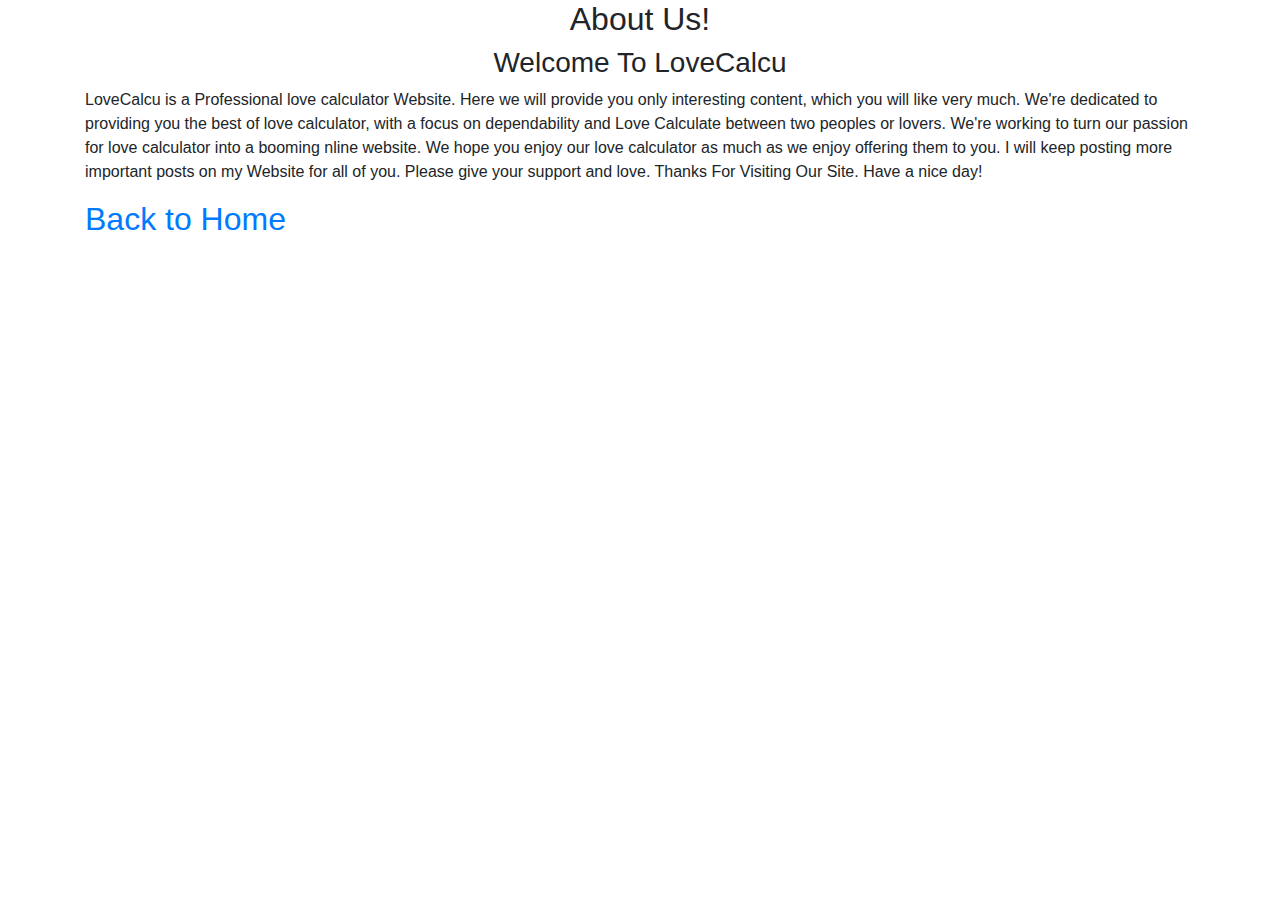
<file: about.html>
<!DOCTYPE html>
<html lang="en">
    <head>
        <title>About Us - Lovecalcu</title>
        <!-- Required meta tags -->
        <meta charset="utf-8" />
        <meta name="viewport" content="width=device-width, initial-scale=1, shrink-to-fit=no" />
        <link rel="stylesheet" href="https://stackpath.bootstrapcdn.com/bootstrap/4.3.1/css/bootstrap.min.css" integrity="sha384-ggOyR0iXCbMQv3Xipma34MD+dH/1fQ784/j6cY/iJTQUOhcWr7x9JvoRxT2MZw1T" crossorigin="anonymous" />
    </head>
    <body>
        <div class="container">
            <h2 style="text-align: center;">About Us!</h2>
            <h3 style="text-align: center;">Welcome To LoveCalcu</h3>
            <p>
                LoveCalcu is a Professional love calculator Website. Here we will provide you only interesting content, which you will like very much. We're dedicated to providing you the best of love calculator, with a focus on
                dependability and Love Calculate between two peoples or lovers. We're working to turn our passion for love calculator into a booming nline website. We hope you enjoy our love calculator as much as we enjoy offering them to
                you. I will keep posting more important posts on my Website for all of you. Please give your support and love. Thanks For Visiting Our Site. Have a nice day!
            </p>
            <h2><a href="https://lovecalcu.com/">Back to Home</a></h2>
        </div>
        <script src="https://code.jquery.com/jquery-3.3.1.slim.min.js" integrity="sha384-q8i/X+965DzO0rT7abK41JStQIAqVgRVzpbzo5smXKp4YfRvH+8abtTE1Pi6jizo" crossorigin="anonymous"></script>
        <script src="https://cdnjs.cloudflare.com/ajax/libs/popper.js/1.14.7/umd/popper.min.js" integrity="sha384-UO2eT0CpHqdSJQ6hJty5KVphtPhzWj9WO1clHTMGa3JDZwrnQq4sF86dIHNDz0W1" crossorigin="anonymous"></script>
        <script src="https://stackpath.bootstrapcdn.com/bootstrap/4.3.1/js/bootstrap.min.js" integrity="sha384-JjSmVgyd0p3pXB1rRibZUAYoIIy6OrQ6VrjIEaFf/nJGzIxFDsf4x0xIM+B07jRM" crossorigin="anonymous"></script>
    </body>
</html>
</file>
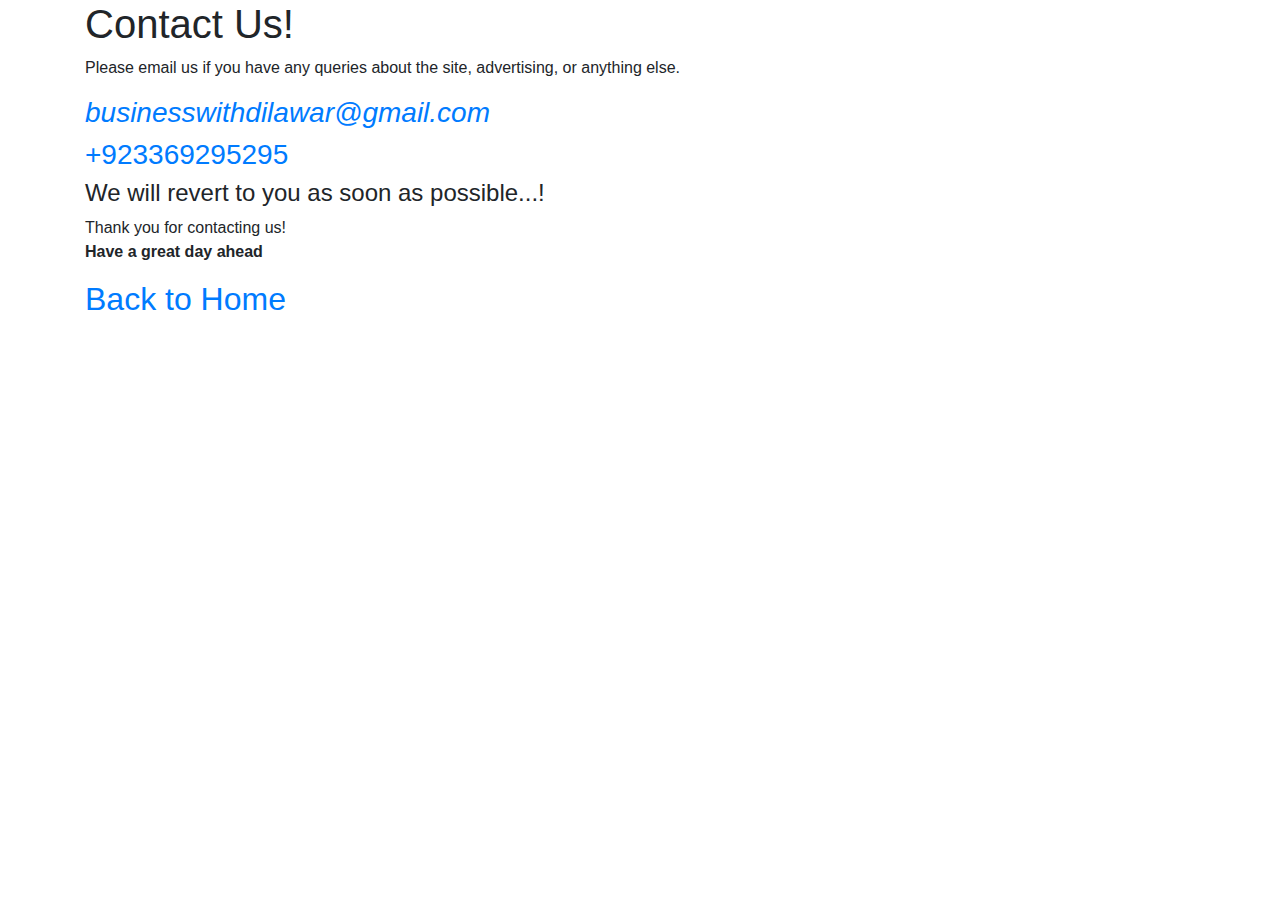
<file: contact.html>
<!DOCTYPE html>
<html lang="en">
    <head>
        <title>Contact Us - Lovecalcu</title>
        <!-- Required meta tags -->
        <meta charset="utf-8" />
        <meta name="viewport" content="width=device-width, initial-scale=1, shrink-to-fit=no" />
        <link rel="stylesheet" href="https://stackpath.bootstrapcdn.com/bootstrap/4.3.1/css/bootstrap.min.css" integrity="sha384-ggOyR0iXCbMQv3Xipma34MD+dH/1fQ784/j6cY/iJTQUOhcWr7x9JvoRxT2MZw1T" crossorigin="anonymous" />
    </head>
    <body>
        <div class="container">
            <h1>Contact Us!</h1>
            <p>Please email us if you have any queries about the site, advertising, or anything else.</p>

            <h3>
                <i><a href="mailto:businesswithdilawar@gmail.com">businesswithdilawar@gmail.com</a></i>
            </h3>
            <h3><a href="tel:+923369295295">+923369295295</a></h3>
            <h4>We will revert to you as soon as possible...!</h4>
            <p>
                Thank you for contacting us! <br />
                <b>Have a great day ahead</b>
            </p>
            <h2><a href="https://lovecalcu.com">Back to Home</a></h2>
        </div>
        <script src="https://code.jquery.com/jquery-3.3.1.slim.min.js" integrity="sha384-q8i/X+965DzO0rT7abK41JStQIAqVgRVzpbzo5smXKp4YfRvH+8abtTE1Pi6jizo" crossorigin="anonymous"></script>
        <script src="https://cdnjs.cloudflare.com/ajax/libs/popper.js/1.14.7/umd/popper.min.js" integrity="sha384-UO2eT0CpHqdSJQ6hJty5KVphtPhzWj9WO1clHTMGa3JDZwrnQq4sF86dIHNDz0W1" crossorigin="anonymous"></script>
        <script src="https://stackpath.bootstrapcdn.com/bootstrap/4.3.1/js/bootstrap.min.js" integrity="sha384-JjSmVgyd0p3pXB1rRibZUAYoIIy6OrQ6VrjIEaFf/nJGzIxFDsf4x0xIM+B07jRM" crossorigin="anonymous"></script>
    </body>
</html>
</file>
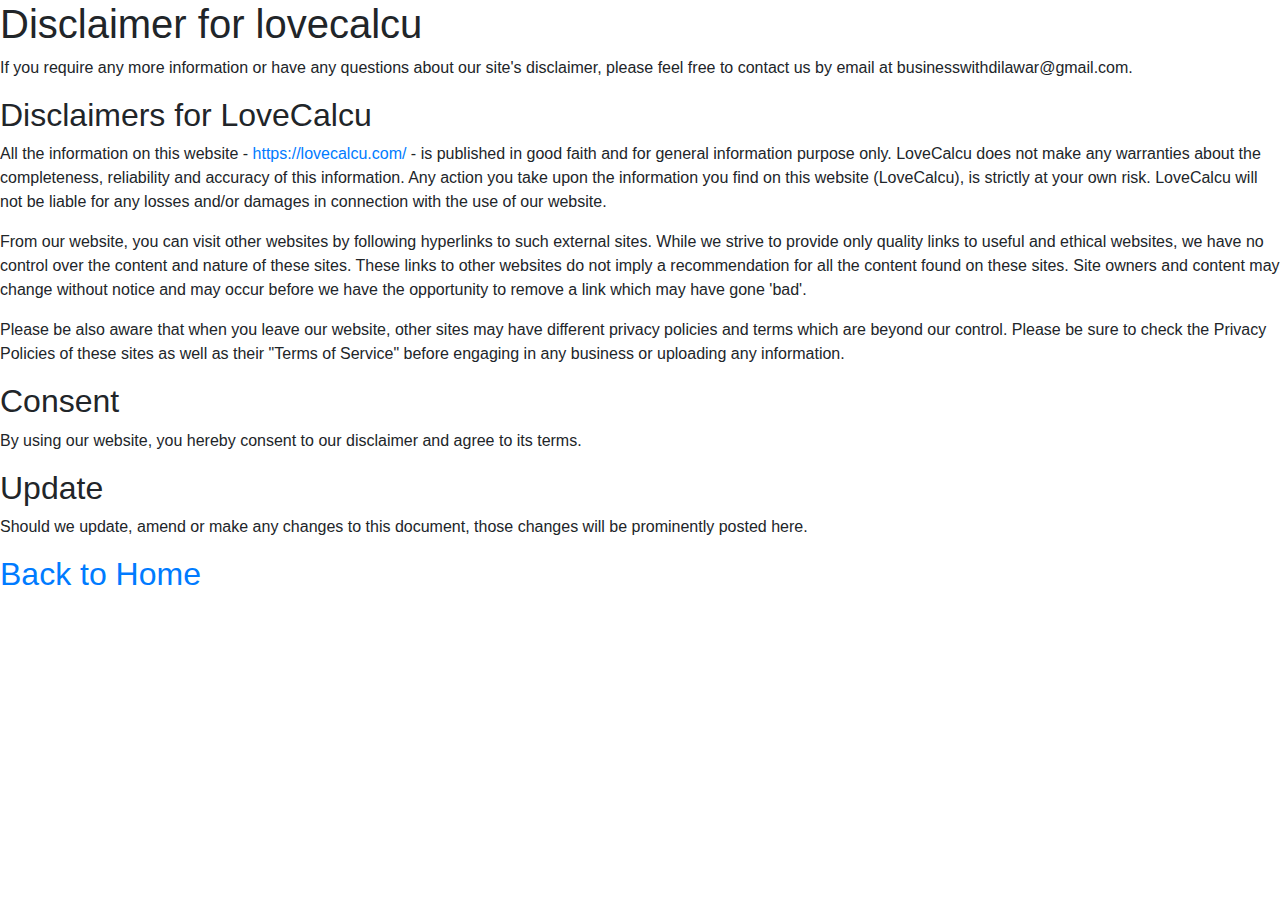
<file: copyright.html>
<!DOCTYPE html>
<html lang="en">
    <head>
        <title>Copyright Desclaimer - Lovecalcu</title>
        <!-- Required meta tags -->
        <meta charset="utf-8" />
        <meta name="viewport" content="width=device-width, initial-scale=1, shrink-to-fit=no" />
        <link rel="stylesheet" href="https://stackpath.bootstrapcdn.com/bootstrap/4.3.1/css/bootstrap.min.css" integrity="sha384-ggOyR0iXCbMQv3Xipma34MD+dH/1fQ784/j6cY/iJTQUOhcWr7x9JvoRxT2MZw1T" crossorigin="anonymous" />
    </head>
    <body>
        <h1>Disclaimer for lovecalcu</h1>

        <p>If you require any more information or have any questions about our site's disclaimer, please feel free to contact us by email at businesswithdilawar@gmail.com.</p>

        <h2>Disclaimers for LoveCalcu</h2>

        <p>
            All the information on this website - <a href="https://lovecalcu.com">https://lovecalcu.com/ </a>- is published in good faith and for general information purpose only. LoveCalcu does not make any warranties about the
            completeness, reliability and accuracy of this information. Any action you take upon the information you find on this website (LoveCalcu), is strictly at your own risk. LoveCalcu will not be liable for any losses and/or damages
            in connection with the use of our website.
        </p>

        <p>
            From our website, you can visit other websites by following hyperlinks to such external sites. While we strive to provide only quality links to useful and ethical websites, we have no control over the content and nature of these
            sites. These links to other websites do not imply a recommendation for all the content found on these sites. Site owners and content may change without notice and may occur before we have the opportunity to remove a link which
            may have gone 'bad'.
        </p>

        <p>
            Please be also aware that when you leave our website, other sites may have different privacy policies and terms which are beyond our control. Please be sure to check the Privacy Policies of these sites as well as their "Terms of
            Service" before engaging in any business or uploading any information.
        </p>

        <h2>Consent</h2>

        <p>By using our website, you hereby consent to our disclaimer and agree to its terms.</p>

        <h2>Update</h2>

        <p>Should we update, amend or make any changes to this document, those changes will be prominently posted here.</p>
        <h2><a href="https://lovecalcu.com">Back to Home</a></h2>
        <script src="https://code.jquery.com/jquery-3.3.1.slim.min.js" integrity="sha384-q8i/X+965DzO0rT7abK41JStQIAqVgRVzpbzo5smXKp4YfRvH+8abtTE1Pi6jizo" crossorigin="anonymous"></script>
        <script src="https://cdnjs.cloudflare.com/ajax/libs/popper.js/1.14.7/umd/popper.min.js" integrity="sha384-UO2eT0CpHqdSJQ6hJty5KVphtPhzWj9WO1clHTMGa3JDZwrnQq4sF86dIHNDz0W1" crossorigin="anonymous"></script>
        <script src="https://stackpath.bootstrapcdn.com/bootstrap/4.3.1/js/bootstrap.min.js" integrity="sha384-JjSmVgyd0p3pXB1rRibZUAYoIIy6OrQ6VrjIEaFf/nJGzIxFDsf4x0xIM+B07jRM" crossorigin="anonymous"></script>
    </body>
</html>
</file>
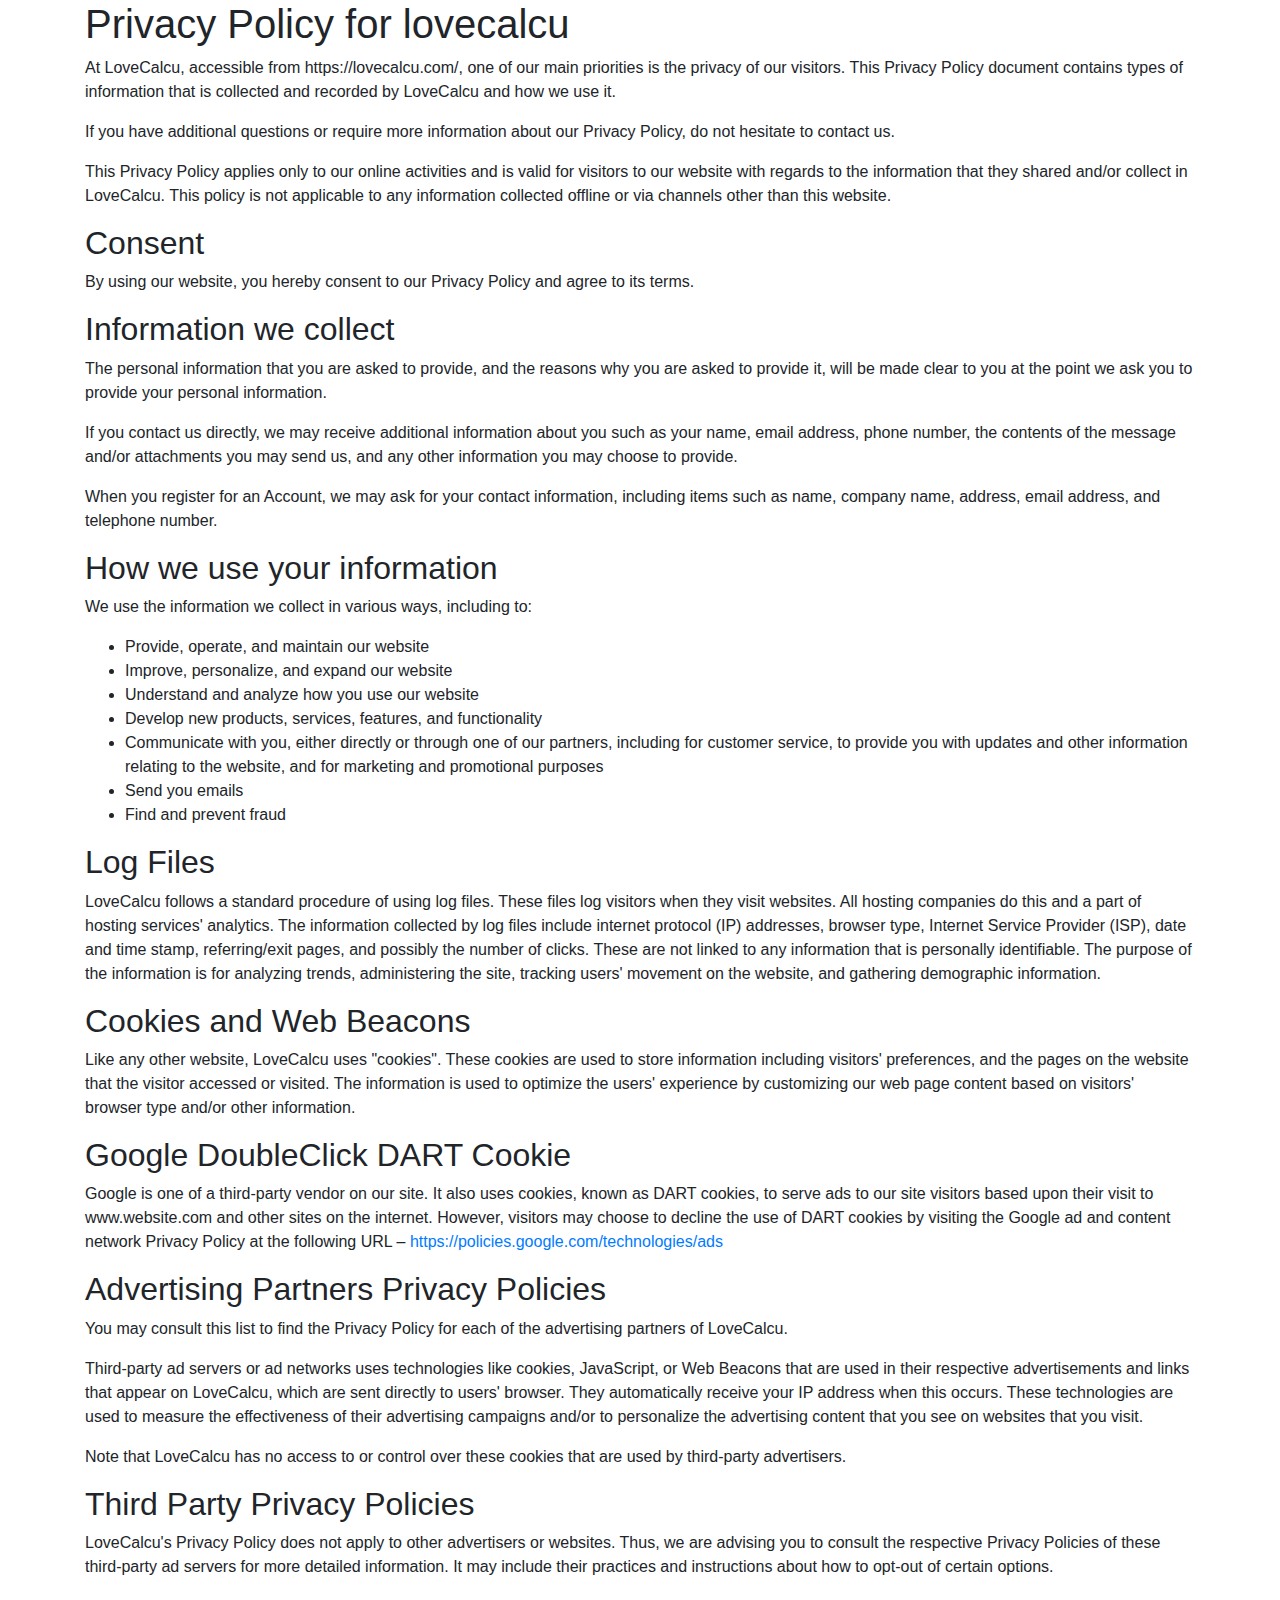
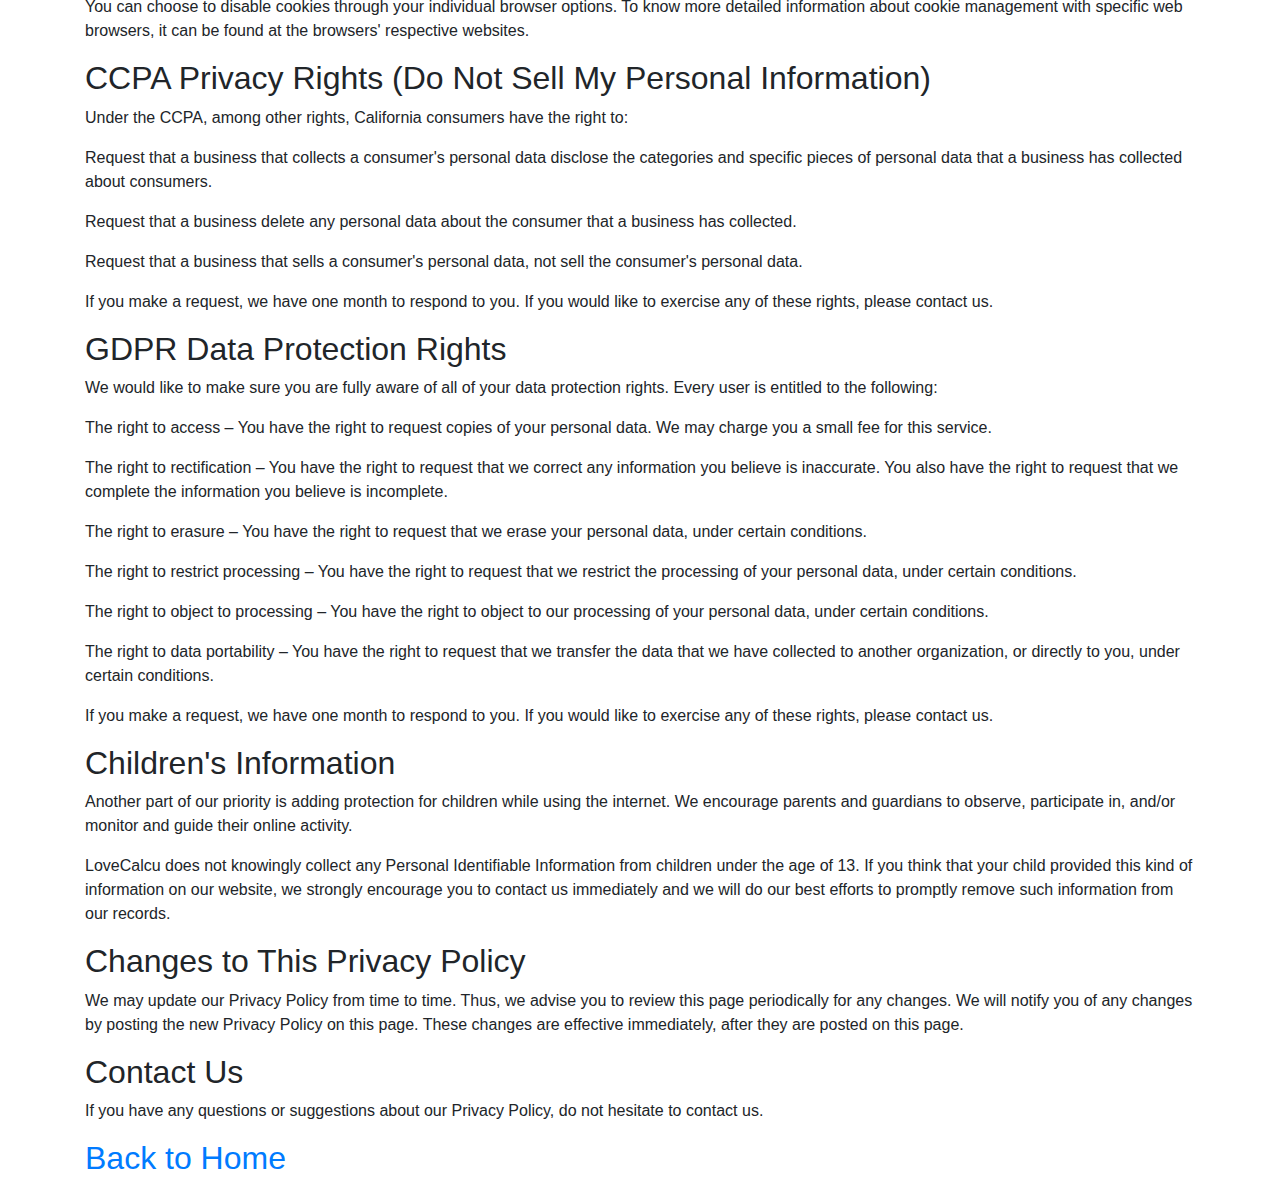
<file: privacy.html>
<!DOCTYPE html>
<html lang="en">
    <head>
        <title>Privacy Policy - Lovecalcu</title>
        <!-- Required meta tags -->
        <meta charset="utf-8" />
        <meta name="viewport" content="width=device-width, initial-scale=1, shrink-to-fit=no" />
        <link rel="stylesheet" href="https://stackpath.bootstrapcdn.com/bootstrap/4.3.1/css/bootstrap.min.css" integrity="sha384-ggOyR0iXCbMQv3Xipma34MD+dH/1fQ784/j6cY/iJTQUOhcWr7x9JvoRxT2MZw1T" crossorigin="anonymous" />
    </head>
    <body>
        <div class="container">
            <h1>Privacy Policy for lovecalcu</h1>

            <p>
                At LoveCalcu, accessible from https://lovecalcu.com/, one of our main priorities is the privacy of our visitors. This Privacy Policy document contains types of information that is collected and recorded by LoveCalcu and how
                we use it.
            </p>

            <p>If you have additional questions or require more information about our Privacy Policy, do not hesitate to contact us.</p>

            <p>
                This Privacy Policy applies only to our online activities and is valid for visitors to our website with regards to the information that they shared and/or collect in LoveCalcu. This policy is not applicable to any
                information collected offline or via channels other than this website.
            </p>

            <h2>Consent</h2>

            <p>By using our website, you hereby consent to our Privacy Policy and agree to its terms.</p>

            <h2>Information we collect</h2>

            <p>The personal information that you are asked to provide, and the reasons why you are asked to provide it, will be made clear to you at the point we ask you to provide your personal information.</p>
            <p>
                If you contact us directly, we may receive additional information about you such as your name, email address, phone number, the contents of the message and/or attachments you may send us, and any other information you may
                choose to provide.
            </p>
            <p>When you register for an Account, we may ask for your contact information, including items such as name, company name, address, email address, and telephone number.</p>

            <h2>How we use your information</h2>

            <p>We use the information we collect in various ways, including to:</p>

            <ul>
                <li>Provide, operate, and maintain our website</li>
                <li>Improve, personalize, and expand our website</li>
                <li>Understand and analyze how you use our website</li>
                <li>Develop new products, services, features, and functionality</li>
                <li>
                    Communicate with you, either directly or through one of our partners, including for customer service, to provide you with updates and other information relating to the website, and for marketing and promotional purposes
                </li>
                <li>Send you emails</li>
                <li>Find and prevent fraud</li>
            </ul>

            <h2>Log Files</h2>

            <p>
                LoveCalcu follows a standard procedure of using log files. These files log visitors when they visit websites. All hosting companies do this and a part of hosting services' analytics. The information collected by log files
                include internet protocol (IP) addresses, browser type, Internet Service Provider (ISP), date and time stamp, referring/exit pages, and possibly the number of clicks. These are not linked to any information that is
                personally identifiable. The purpose of the information is for analyzing trends, administering the site, tracking users' movement on the website, and gathering demographic information.
            </p>

            <h2>Cookies and Web Beacons</h2>

            <p>
                Like any other website, LoveCalcu uses "cookies". These cookies are used to store information including visitors' preferences, and the pages on the website that the visitor accessed or visited. The information is used to
                optimize the users' experience by customizing our web page content based on visitors' browser type and/or other information.
            </p>

            <h2>Google DoubleClick DART Cookie</h2>

            <p>
                Google is one of a third-party vendor on our site. It also uses cookies, known as DART cookies, to serve ads to our site visitors based upon their visit to www.website.com and other sites on the internet. However, visitors
                may choose to decline the use of DART cookies by visiting the Google ad and content network Privacy Policy at the following URL –
                <a href="https://policies.google.com/technologies/ads">https://policies.google.com/technologies/ads</a>
            </p>

            <h2>Advertising Partners Privacy Policies</h2>

            <p>You may consult this list to find the Privacy Policy for each of the advertising partners of LoveCalcu.</p>

            <p>
                Third-party ad servers or ad networks uses technologies like cookies, JavaScript, or Web Beacons that are used in their respective advertisements and links that appear on LoveCalcu, which are sent directly to users' browser.
                They automatically receive your IP address when this occurs. These technologies are used to measure the effectiveness of their advertising campaigns and/or to personalize the advertising content that you see on websites that
                you visit.
            </p>

            <p>Note that LoveCalcu has no access to or control over these cookies that are used by third-party advertisers.</p>

            <h2>Third Party Privacy Policies</h2>

            <p>
                LoveCalcu's Privacy Policy does not apply to other advertisers or websites. Thus, we are advising you to consult the respective Privacy Policies of these third-party ad servers for more detailed information. It may include
                their practices and instructions about how to opt-out of certain options.
            </p>

            <p>You can choose to disable cookies through your individual browser options. To know more detailed information about cookie management with specific web browsers, it can be found at the browsers' respective websites.</p>

            <h2>CCPA Privacy Rights (Do Not Sell My Personal Information)</h2>

            <p>Under the CCPA, among other rights, California consumers have the right to:</p>
            <p>Request that a business that collects a consumer's personal data disclose the categories and specific pieces of personal data that a business has collected about consumers.</p>
            <p>Request that a business delete any personal data about the consumer that a business has collected.</p>
            <p>Request that a business that sells a consumer's personal data, not sell the consumer's personal data.</p>
            <p>If you make a request, we have one month to respond to you. If you would like to exercise any of these rights, please contact us.</p>

            <h2>GDPR Data Protection Rights</h2>

            <p>We would like to make sure you are fully aware of all of your data protection rights. Every user is entitled to the following:</p>
            <p>The right to access – You have the right to request copies of your personal data. We may charge you a small fee for this service.</p>
            <p>The right to rectification – You have the right to request that we correct any information you believe is inaccurate. You also have the right to request that we complete the information you believe is incomplete.</p>
            <p>The right to erasure – You have the right to request that we erase your personal data, under certain conditions.</p>
            <p>The right to restrict processing – You have the right to request that we restrict the processing of your personal data, under certain conditions.</p>
            <p>The right to object to processing – You have the right to object to our processing of your personal data, under certain conditions.</p>
            <p>The right to data portability – You have the right to request that we transfer the data that we have collected to another organization, or directly to you, under certain conditions.</p>
            <p>If you make a request, we have one month to respond to you. If you would like to exercise any of these rights, please contact us.</p>

            <h2>Children's Information</h2>

            <p>Another part of our priority is adding protection for children while using the internet. We encourage parents and guardians to observe, participate in, and/or monitor and guide their online activity.</p>

            <p>
                LoveCalcu does not knowingly collect any Personal Identifiable Information from children under the age of 13. If you think that your child provided this kind of information on our website, we strongly encourage you to
                contact us immediately and we will do our best efforts to promptly remove such information from our records.
            </p>

            <h2>Changes to This Privacy Policy</h2>

            <p>
                We may update our Privacy Policy from time to time. Thus, we advise you to review this page periodically for any changes. We will notify you of any changes by posting the new Privacy Policy on this page. These changes are
                effective immediately, after they are posted on this page.
            </p>

            <h2>Contact Us</h2>

            <p>If you have any questions or suggestions about our Privacy Policy, do not hesitate to contact us.</p>
            <h2><a href="https://lovecalcu.com">Back to Home</a></h2>
        </div>
        <script src="https://code.jquery.com/jquery-3.3.1.slim.min.js" integrity="sha384-q8i/X+965DzO0rT7abK41JStQIAqVgRVzpbzo5smXKp4YfRvH+8abtTE1Pi6jizo" crossorigin="anonymous"></script>
        <script src="https://cdnjs.cloudflare.com/ajax/libs/popper.js/1.14.7/umd/popper.min.js" integrity="sha384-UO2eT0CpHqdSJQ6hJty5KVphtPhzWj9WO1clHTMGa3JDZwrnQq4sF86dIHNDz0W1" crossorigin="anonymous"></script>
        <script src="https://stackpath.bootstrapcdn.com/bootstrap/4.3.1/js/bootstrap.min.js" integrity="sha384-JjSmVgyd0p3pXB1rRibZUAYoIIy6OrQ6VrjIEaFf/nJGzIxFDsf4x0xIM+B07jRM" crossorigin="anonymous"></script>
    </body>
</html>
</file>
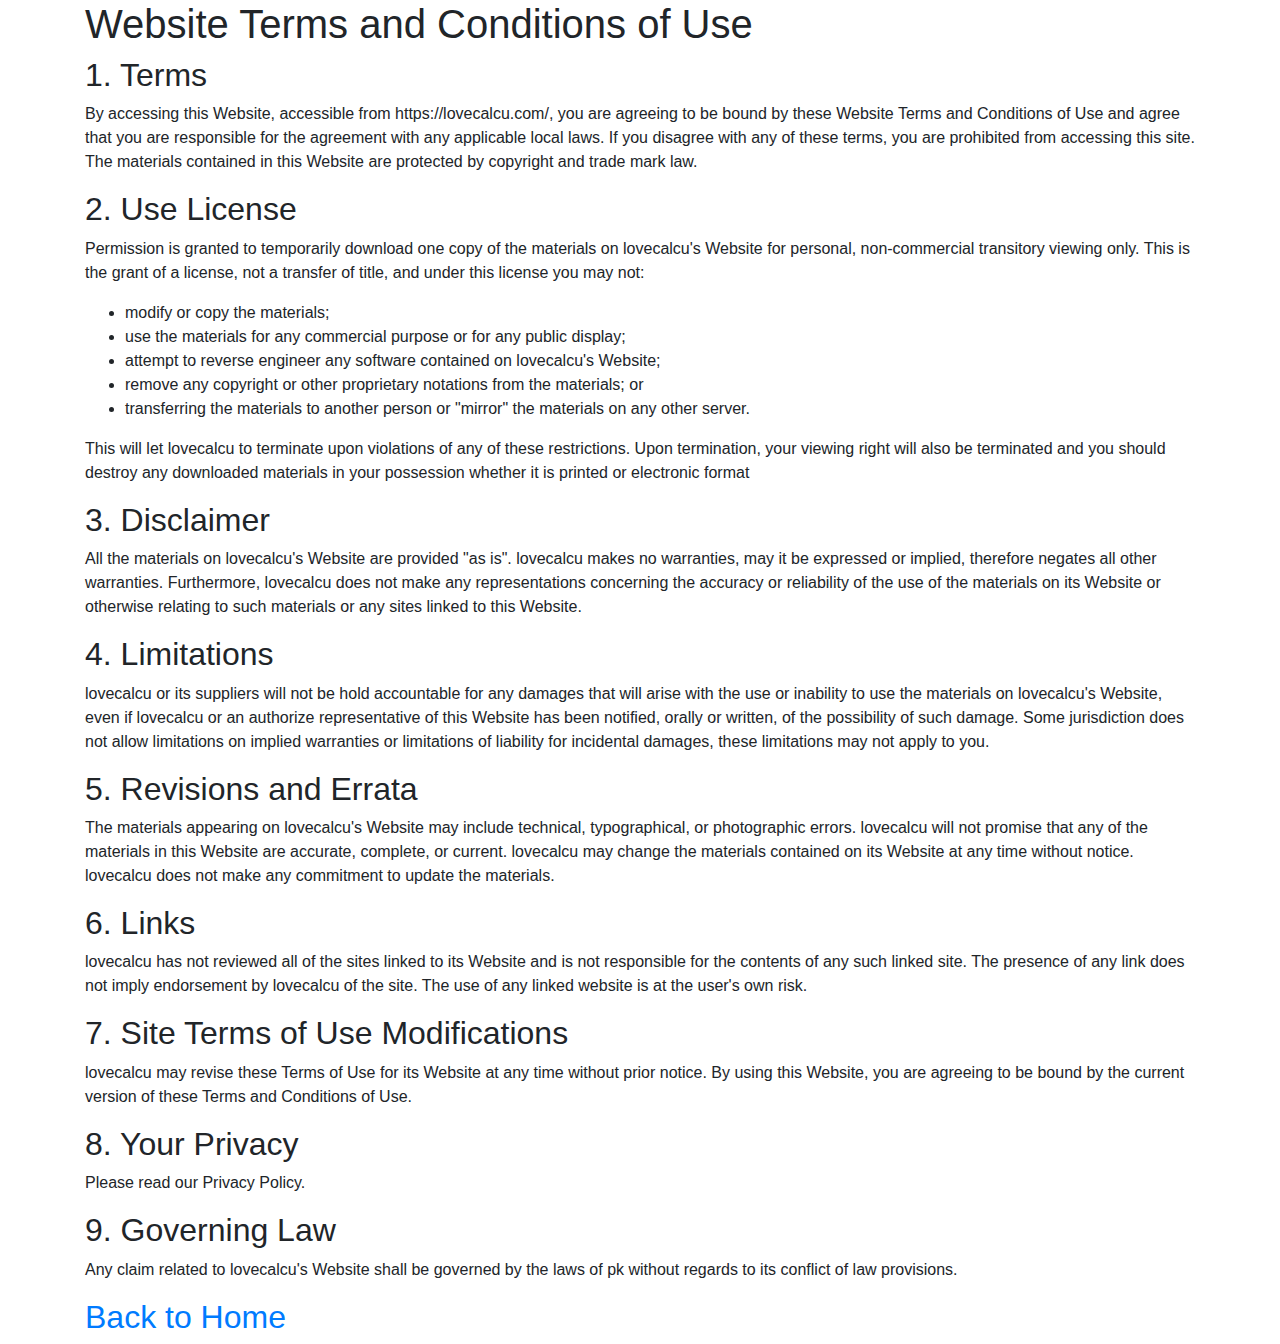
<file: tos.html>
<!DOCTYPE html>
<html lang="en">
    <head>
        <title>Terms of Services - Lovecalcu</title>
        <!-- Required meta tags -->
        <meta charset="utf-8" />
        <meta name="viewport" content="width=device-width, initial-scale=1, shrink-to-fit=no" />
        <link rel="stylesheet" href="https://stackpath.bootstrapcdn.com/bootstrap/4.3.1/css/bootstrap.min.css" integrity="sha384-ggOyR0iXCbMQv3Xipma34MD+dH/1fQ784/j6cY/iJTQUOhcWr7x9JvoRxT2MZw1T" crossorigin="anonymous" />
    </head>
    <body>
        <div class="container">
            <h1>Website Terms and Conditions of Use</h1>

            <h2>1. Terms</h2>

            <p>
                By accessing this Website, accessible from https://lovecalcu.com/, you are agreeing to be bound by these Website Terms and Conditions of Use and agree that you are responsible for the agreement with any applicable local
                laws. If you disagree with any of these terms, you are prohibited from accessing this site. The materials contained in this Website are protected by copyright and trade mark law.
            </p>

            <h2>2. Use License</h2>

            <p>
                Permission is granted to temporarily download one copy of the materials on lovecalcu's Website for personal, non-commercial transitory viewing only. This is the grant of a license, not a transfer of title, and under this
                license you may not:
            </p>

            <ul>
                <li>modify or copy the materials;</li>
                <li>use the materials for any commercial purpose or for any public display;</li>
                <li>attempt to reverse engineer any software contained on lovecalcu's Website;</li>
                <li>remove any copyright or other proprietary notations from the materials; or</li>
                <li>transferring the materials to another person or "mirror" the materials on any other server.</li>
            </ul>

            <p>
                This will let lovecalcu to terminate upon violations of any of these restrictions. Upon termination, your viewing right will also be terminated and you should destroy any downloaded materials in your possession whether it is
                printed or electronic format
            </p>

            <h2>3. Disclaimer</h2>

            <p>
                All the materials on lovecalcu's Website are provided "as is". lovecalcu makes no warranties, may it be expressed or implied, therefore negates all other warranties. Furthermore, lovecalcu does not make any representations
                concerning the accuracy or reliability of the use of the materials on its Website or otherwise relating to such materials or any sites linked to this Website.
            </p>

            <h2>4. Limitations</h2>

            <p>
                lovecalcu or its suppliers will not be hold accountable for any damages that will arise with the use or inability to use the materials on lovecalcu's Website, even if lovecalcu or an authorize representative of this Website
                has been notified, orally or written, of the possibility of such damage. Some jurisdiction does not allow limitations on implied warranties or limitations of liability for incidental damages, these limitations may not apply
                to you.
            </p>

            <h2>5. Revisions and Errata</h2>

            <p>
                The materials appearing on lovecalcu's Website may include technical, typographical, or photographic errors. lovecalcu will not promise that any of the materials in this Website are accurate, complete, or current. lovecalcu
                may change the materials contained on its Website at any time without notice. lovecalcu does not make any commitment to update the materials.
            </p>

            <h2>6. Links</h2>

            <p>
                lovecalcu has not reviewed all of the sites linked to its Website and is not responsible for the contents of any such linked site. The presence of any link does not imply endorsement by lovecalcu of the site. The use of any
                linked website is at the user's own risk.
            </p>

            <h2>7. Site Terms of Use Modifications</h2>

            <p>lovecalcu may revise these Terms of Use for its Website at any time without prior notice. By using this Website, you are agreeing to be bound by the current version of these Terms and Conditions of Use.</p>

            <h2>8. Your Privacy</h2>

            <p>Please read our Privacy Policy.</p>

            <h2>9. Governing Law</h2>

            <p>Any claim related to lovecalcu's Website shall be governed by the laws of pk without regards to its conflict of law provisions.</p>
            <h2><a href="https://lovecalcu.com">Back to Home</a></h2>
        </div>
        <script src="https://code.jquery.com/jquery-3.3.1.slim.min.js" integrity="sha384-q8i/X+965DzO0rT7abK41JStQIAqVgRVzpbzo5smXKp4YfRvH+8abtTE1Pi6jizo" crossorigin="anonymous"></script>
        <script src="https://cdnjs.cloudflare.com/ajax/libs/popper.js/1.14.7/umd/popper.min.js" integrity="sha384-UO2eT0CpHqdSJQ6hJty5KVphtPhzWj9WO1clHTMGa3JDZwrnQq4sF86dIHNDz0W1" crossorigin="anonymous"></script>
        <script src="https://stackpath.bootstrapcdn.com/bootstrap/4.3.1/js/bootstrap.min.js" integrity="sha384-JjSmVgyd0p3pXB1rRibZUAYoIIy6OrQ6VrjIEaFf/nJGzIxFDsf4x0xIM+B07jRM" crossorigin="anonymous"></script>
    </body>
</html>
</file>
